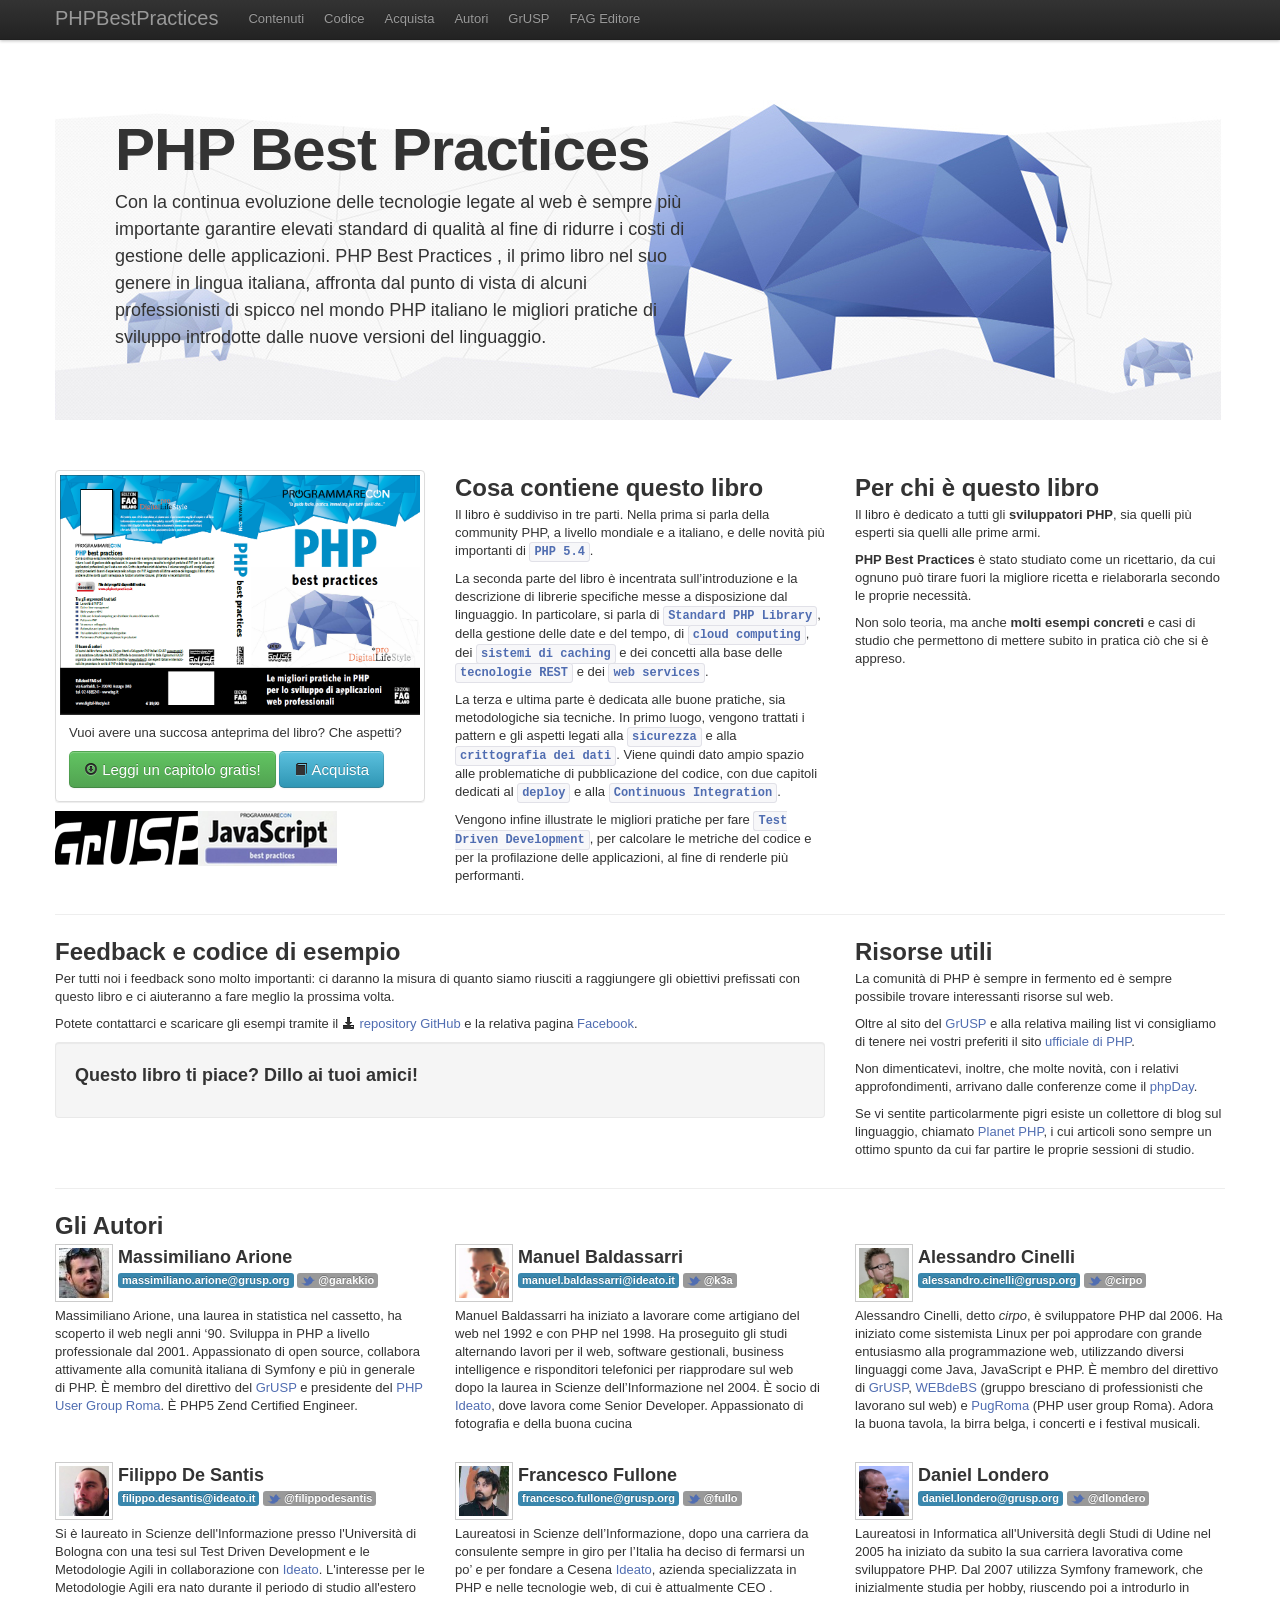
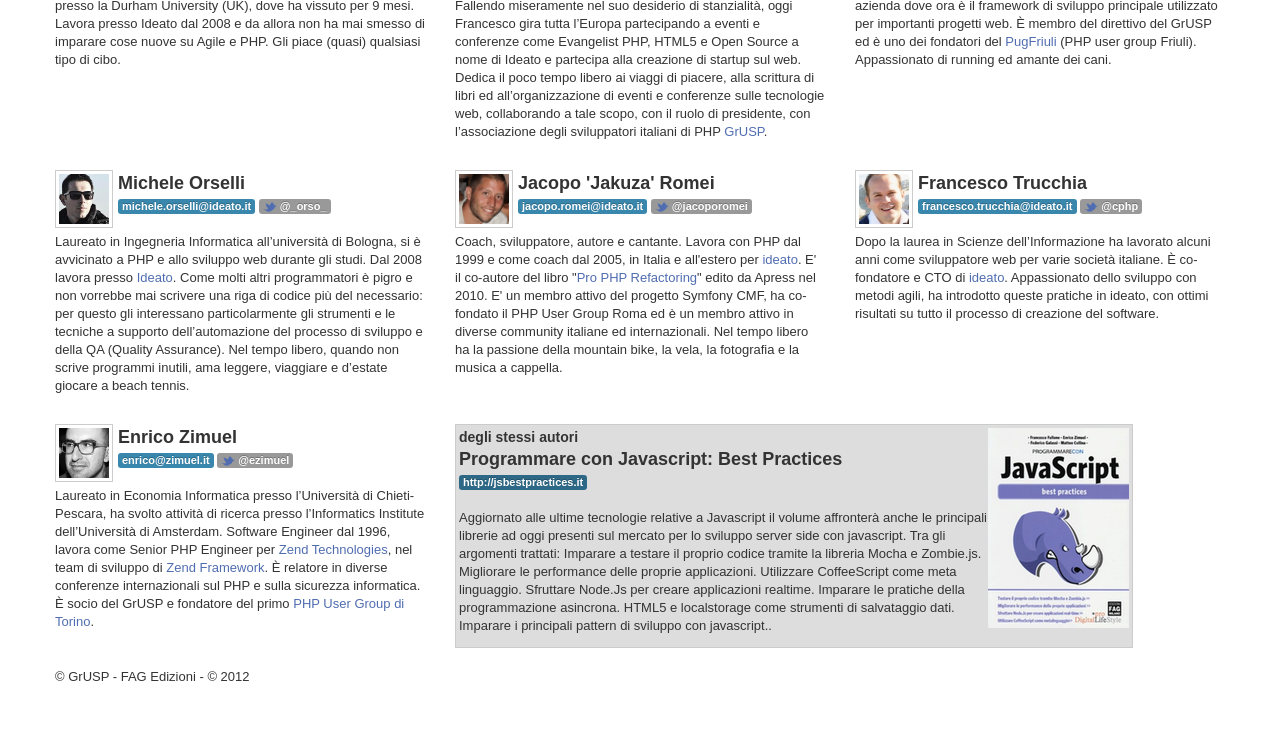
<file: index.html>
<!DOCTYPE html>
<html lang="en">
  <head>
    <meta charset="utf-8">
    <title>PHP Best Practices: impara a scrivere codice php professionale - GrUSP</title>
    <meta name="viewport" content="width=device-width, initial-scale=1.0">
    <meta name="description" content="Il libro sulle best practice su PHP scritto dalla community per la community">
    <meta name="author" content="Francesco Fullone, Alessandro Cinelli">

    <!-- Le styles -->
    <link href="./css/bootstrap.min.css" rel="stylesheet">
    <style type="text/css">
      body {
        padding-top: 60px;
        padding-bottom: 40px;
      }
      .hero-unit {
          background-image: url('img/bg_body.jpg');
      }

      code {
          color: #506db1;
          font-weight: bold;
      }
        
      .icon-user{
          background: url("img/twitter.png");
      }

      a{
         color: #506db1;
      }

      .avatar{
          width:50px;
          float: left;
          margin-right: 5px;
          padding: 3px;
          border: 1px solid #ccc;
      }

      .jsbestpractices {
          border: 1px solid #ccc;
          padding: 3px;
          background-color: #ddd;

      }
    </style>

    <!-- Le HTML5 shim, for IE6-8 support of HTML5 elements -->
    <!--[if lt IE 9]>
      <script src="http://html5shim.googlecode.com/svn/trunk/html5.js"></script>
    <![endif]-->

    <!-- Le fav and touch icons -->
    <link rel="shortcut icon" href="/favicon.ico">
    <script type="text/javascript">
        var _gaq = _gaq || [];
        _gaq.push(['_setAccount', 'UA-3559597-8']);
        _gaq.push(['_trackPageview']);

        (function() {
        var ga = document.createElement('script'); ga.type = 'text/javascript'; ga.async = true;
        ga.src = ('https:' == document.location.protocol ? 'https://ssl' : 'http://www') + '.google-analytics.com/ga.js';
        var s = document.getElementsByTagName('script')[0]; s.parentNode.insertBefore(ga, s);
        })();
    </script>

    <meta property="og:title" content="PHP Best Practices - un libro-iniziativa del GrUSP" />
    <meta property="og:description" content="PHP Best Practices, il primo libro nel suo genere in lingua italiana, affronta dal punto di vista di alcuni professionisti di spicco nel mondo PHP italiano le migliori pratiche di sviluppo introdotte dalle nuove versioni del linguaggio." />
    <meta property="og:image" content="http://www.phpbestpractices.it/img/cover.png" />

  </head>

  <body  data-spy="scroll">
  <div id="fb-root"></div>
  <script>(function(d, s, id) {
    var js, fjs = d.getElementsByTagName(s)[0];
    if (d.getElementById(id)) return;
    js = d.createElement(s); js.id = id;
    js.src = "//connect.facebook.net/en_US/all.js#xfbml=1&appId=253491758028026";
    fjs.parentNode.insertBefore(js, fjs);
  }(document, 'script', 'facebook-jssdk'));</script>

    <div class="navbar navbar-fixed-top" id="navbarbook">
      <div class="navbar-inner">
        <div class="container">
          <a class="btn btn-navbar" data-toggle="collapse" data-target=".nav-collapse">
            <span class="icon-bar"></span>
            <span class="icon-bar"></span>
            <span class="icon-bar"></span>
          </a>
          <a class="brand" href="#">PHPBestPractices</a>
          <div class="nav-collapse">
            <ul class="nav">
              <li><a href="#contents">Contenuti</a></li>
              <li><a href="#code">Codice</a></li>
              <li><a href="#buy">Acquista</a></li>
              <li><a href="#authors">Autori</a></li>
              <li><a href="http://www.grusp.org">GrUSP</a></li>
              <li><a href="http://www.fag.it">FAG Editore</a></li>
            </ul>
          </div><!--/.nav-collapse -->
        </div>
      </div>
    </div>

    <div class="container">

      <!-- Main hero unit for a primary marketing message or call to action -->
      <div class="hero-unit">
        <h1>PHP Best Practices</h1>
          <p></p>
        <div class="row">
          <div class="span6">
        <p class="strong">Con la continua evoluzione delle tecnologie legate al web è sempre più importante garantire elevati standard di qualità al fine di ridurre i costi di gestione delle applicazioni.
           PHP Best Practices , il primo libro nel suo genere in lingua italiana, affronta dal punto di vista di alcuni professionisti di spicco nel mondo PHP italiano le migliori pratiche di sviluppo introdotte dalle nuove versioni del linguaggio.</p>
        </div></div>
      </div>

      
      <!-- Example row of columns -->
      <div class="row" id="contents">
        <div class="span4">
            <div class="thumbnail">
                <img src="./img/cover.png" alt="cover" />
                <div class="caption">
                    <p>Vuoi avere una succosa anteprima del libro? Che aspetti?</p>
                    <div class="">
                        <a href="http://www.paywithatweet.com/pay/?id=e9d2b6168f370f762f3447c1a76e431e" class="btn btn-success btn-large"><i class="icon-download"></i> Leggi un capitolo gratis!</a>
                        <a href="http://www.fag.it/scheda.aspx?ID=38934" class="btn btn-info btn-large"><i class="icon-book"></i> Acquista</a>
                        <br />
                    </div>
                </div>
            </div>
            <p></p>
            <a href="http://www.grusp.it"><img src="./img/grusp.png" alt="cover" align="left"/></a> 
            <a href="http://jsbestpractices.it"><img src="./img/jsbestpractices.png" alt="programmare con javascript: best practices" align="left"></a>
        </div>
        <div class="span4">
          <h2>Cosa contiene questo libro</h2>
           <p>Il libro è suddiviso in tre parti. Nella prima si parla della community PHP, a livello mondiale e a italiano, e delle novità più importanti di <code>PHP 5.4</code>.</p>
           <p>La seconda parte del libro è incentrata sull’introduzione e la descrizione di librerie specifiche messe a disposizione dal linguaggio. In particolare, si parla di <code>Standard PHP Library</code>, della gestione delle date e del tempo, di <code>cloud computing</code>, dei <code>sistemi di caching</code> e dei concetti alla base delle <code>tecnologie REST</code> e dei <code>web services</code>.</p>
           <p>La terza e ultima parte è dedicata alle buone pratiche, sia metodologiche sia tecniche. In primo luogo, vengono trattati i pattern e gli aspetti legati alla <code>sicurezza</code> e alla <code>crittografia dei dati</code>. Viene quindi dato ampio spazio alle problematiche di pubblicazione del codice, con due capitoli dedicati al <code>deploy</code> e alla <code>Continuous Integration</code>.</p>
           <p>Vengono infine illustrate le migliori pratiche per fare <code>Test Driven Development</code>, per calcolare le metriche del codice e per la profilazione delle applicazioni, al fine di renderle più performanti.</p>
       </div>
        <div class="span4">
            <h2>Per chi è questo libro</h2>
            <p>Il libro è dedicato a tutti gli <strong>sviluppatori PHP</strong>, sia quelli più esperti sia quelli alle prime armi.</p>
            <p><strong>PHP Best Practices</strong> è stato studiato come un ricettario, da cui ognuno può tirare fuori la migliore ricetta e rielaborarla secondo le proprie necessità.</p> 
            <p>Non solo teoria, ma anche <strong>molti esempi concreti</strong> e casi di studio che permettono di mettere subito in pratica ciò che si è appreso.</p>

            <div class="fb-like-box" data-href="https://www.facebook.com/gruspbestpractices" data-width="348" data-height="275" data-show-faces="true" data-stream="false" data-header="true"></div>
        </div>
      </div>

      <hr>
      <div class="row" id="code">
          <div class="span8">
              <h2>Feedback e codice di esempio</h2>
              <p>Per tutti noi i feedback sono molto importanti: ci daranno la misura di quanto siamo riusciti a raggiungere gli obiettivi prefissati con questo libro e ci aiuteranno a fare meglio la prossima volta.</p>
              <p>Potete contattarci e scaricare gli esempi tramite il <i class="icon-download-alt"></i> <a href="https://github.com/GrUSP/php_best_practices">repository GitHub</a> e la relativa pagina <a href="http://www.facebook.com/gruspbestpractices">Facebook</a>.</p>

              <div class="well">
                  <h3>Questo libro ti piace? Dillo ai tuoi amici!</h3>
                  <p>
                      <!-- AddThis Button BEGIN -->
                  <div class="addthis_toolbox addthis_default_style ">
                      <a class="addthis_button_facebook_like" fb:like:layout="button_count"></a>
                      <a class="addthis_button_tweet"></a>
                      <a class="addthis_button_google_plusone" g:plusone:size="medium"></a>
                      <a class="addthis_counter addthis_pill_style"></a>
                  </div>
                  <script type="text/javascript" src="http://s7.addthis.com/js/250/addthis_widget.js#pubid=ra-4e5ebfc30280a1a8"></script>
                  <!-- AddThis Button END -->                  </p>
              </div>
          </div>

          <div class="span4">
              <h2>Risorse utili</h2>
              <p>La comunità di PHP è sempre in fermento ed è sempre possibile trovare interessanti risorse sul web.</p>
              <p>Oltre al sito del <a href="http://www.grusp.it">GrUSP</a> e alla relativa mailing list vi consigliamo di tenere nei vostri preferiti il sito <a href="http://www.php.net">ufficiale di PHP</a>.</p>
              <p>Non dimenticatevi, inoltre, che molte novità, con i relativi approfondimenti, arrivano dalle conferenze come il <a href="http://www.phpday.it">phpDay</a>.</p>
              <p>Se vi sentite particolarmente pigri esiste un collettore di blog sul linguaggio, chiamato <a href="http://planet-php.net">Planet PHP</a>, i cui articoli sono sempre un ottimo spunto da cui far partire le proprie sessioni di studio.</p>
          </div>
      </div>

      <hr>

      <div class="row" id="authors">
          <div class="span12"><h2>Gli Autori</h2></div>

          <div class="span4">
              <address>
                <img class="avatar" src="img/garakkio.jpeg"  />
                <h3>Massimiliano Arione</h3>
                <span class="label label-info">massimiliano.arione@grusp.org</span> <a href="http://twitter.com/garakkio" class="label"><i class="icon-user icon-white"></i> @garakkio</a>
              </address>
              <p>Massimiliano Arione, una laurea in statistica nel cassetto, ha scoperto il web negli
              anni ‘90. Sviluppa in PHP a livello professionale dal 2001. Appassionato di open
              source, collabora attivamente alla comunità italiana di Symfony e più in generale di
              PHP. È membro del direttivo del <a href="http://www.grusp.it">GrUSP</a> e presidente del <a href="http://roma.grusp.org">PHP User Group Roma</a>. È
              PHP5 Zend Certified Engineer.</p>
          </div>
          <div class="span4">
              <address>
                <img class="avatar" src="img/k3a.jpeg"  />
                <h3>Manuel Baldassarri</h3>
                <span class="label label-info">manuel.baldassarri@ideato.it</span> <a href="http://twitter.com/k3a" class="label"><i class="icon-user icon-white"></i> @k3a</a>
              </address>
              <p>Manuel Baldassarri ha iniziato a lavorare come artigiano del web nel
              1992 e con PHP nel 1998. Ha proseguito gli studi alternando lavori per il web, software gestionali, business intelligence
              e risponditori telefonici per riapprodare sul web dopo la laurea in Scienze
              dell’Informazione nel 2004. È socio di <a href="http://www.ideato.it">Ideato</a>, dove lavora come Senior Developer.
              Appassionato di fotografia e della buona cucina</p>
          </div>
          <div class="span4">
              <address>
                  <img class="avatar" src="img/cirpo.jpeg"  />
                <h3>Alessandro Cinelli</h3>
                <span class="label label-info">alessandro.cinelli@grusp.org</span> <a href="http://twitter.com/cirpo" class="label"><i class="icon-user icon-white"></i> @cirpo</a>
              </address>
              <p>Alessandro Cinelli, detto <em>cirpo</em>, è sviluppatore PHP dal 2006. Ha iniziato come
              sistemista Linux per poi approdare con grande entusiasmo alla programmazione
              web, utilizzando diversi linguaggi come Java, JavaScript e PHP. È membro del direttivo
              di <a href="http://www.grusp.org">GrUSP</a>, <a href="http://www.webdebs.org">WEBdeBS</a> (gruppo bresciano di professionisti che lavorano sul web)
              e <a href="http://roma.grusp.org">PugRoma</a> (PHP user group Roma). Adora la buona tavola, la birra belga, i concerti
              e i festival musicali.</p>
          </div>
      </div>
      <div class="row">
          <div class="span4">
              <address>
                <img class="avatar" src="img/filippodesantis.jpg"  />
                <h3>Filippo De Santis</h3>
                <span class="label label-info">filippo.desantis@ideato.it</span> <a href="http://twitter.com/filippodesantis" class="label"><i class="icon-user icon-white"></i> @filippodesantis</a>
              </address>
              <p>Si è laureato in Scienze dell'Informazione presso l'Università di
                  Bologna con una tesi sul Test Driven Development e le Metodologie
                  Agili in collaborazione con <a href="http://www.ideato.it">Ideato</a>.
                  L'interesse per le Metodologie Agili era nato durante il periodo di
                  studio all'estero presso la Durham University (UK), dove ha vissuto per 9 mesi. Lavora presso Ideato dal 2008 e da allora non ha mai smesso di imparare cose nuove su Agile e PHP.
                  Gli piace (quasi) qualsiasi tipo di cibo.</p>
          </div>

          <div class="span4">
              <address>
                <img class="avatar" src="img/fullo.jpg"  />
                <h3>Francesco Fullone</h3>
                <span class="label label-info">francesco.fullone@grusp.org</span> <a href="http://twitter.com/fullo" class="label"><i class="icon-user icon-white"></i> @fullo</a>
              </address>
              <p>Laureatosi in Scienze dell’Informazione, dopo una carriera da consulente sempre in giro per l’Italia ha deciso di fermarsi un po’ e per fondare a Cesena <a href="http://www.ideato.it">Ideato</a>, azienda specializzata in PHP e nelle tecnologie web, di cui è attualmente CEO . Fallendo miseramente nel suo desiderio di stanzialità, oggi Francesco gira tutta l’Europa partecipando a eventi e conferenze come Evangelist PHP, HTML5 e Open Source a nome di Ideato e partecipa alla creazione di startup sul web.
              Dedica il poco tempo libero ai viaggi di piacere, alla scrittura di libri ed all’organizzazione di eventi e conferenze sulle tecnologie web, collaborando a tale scopo, con il ruolo di presidente, con l’associazione degli sviluppatori italiani di PHP <a href="http://www.grusp.org">GrUSP</a>.</p>
          </div>
          <div class="span4">
              <address>
                <img class="avatar" src="img/dlondero.jpg"  />
                <h3>Daniel Londero</h3>
                <span class="label label-info">daniel.londero@grusp.org</span> <a href="http://twitter.com/dlondero" class="label"><i class="icon-user icon-white"></i> @dlondero</a>
              </address>
              <p>Laureatosi in Informatica all'Università degli Studi di Udine nel 2005
              ha iniziato da subito la sua carriera lavorativa come sviluppatore
              PHP. Dal 2007 utilizza Symfony framework, che inizialmente studia per
              hobby, riuscendo poi a introdurlo in azienda dove ora è il framework
              di sviluppo principale utilizzato per importanti progetti web. È
              membro del direttivo del GrUSP ed è uno dei fondatori del <a href="http://friuli.grusp.org">PugFriuli</a>
              (PHP user group Friuli). Appassionato di running ed amante dei cani.</p>
          </div>
      </div>

      <div class="row">
          <div class="span4">
              <address>
                  <img class="avatar" src="img/_orso_.png"  />
                <h3>Michele Orselli</h3>
                <span class="label label-info">michele.orselli@ideato.it</span> <a href="http://twitter.com/_orso_" class="label"><i class="icon-user icon-white"></i> @_orso_</a>
              </address>
              <p>Laureato in Ingegneria Informatica all’università di Bologna, si è avvicinato a PHP e
                  allo sviluppo web durante gli studi. Dal 2008 lavora presso <a href="http://www.ideato.it">Ideato</a>. Come molti
                  altri programmatori è pigro e non vorrebbe mai scrivere una riga di codice più del
                  necessario: per questo gli interessano particolarmente gli strumenti e le tecniche a
                  supporto dell’automazione del processo di sviluppo e della QA (Quality Assurance).
                  Nel tempo libero, quando non scrive programmi inutili, ama leggere, viaggiare e d’estate
                  giocare a beach tennis.</p>
          </div>

          <div class="span4">
              <address>
                  <img class="avatar" src="img/jacoporomei.jpg"  />
                  <h3>Jacopo 'Jakuza' Romei</h3>
                  <span class="label label-info">jacopo.romei@ideato.it</span> <a href="http://twitter.com/jacoporomei" class="label"><i class="icon-user icon-white"></i> @jacoporomei</a>
              </address>
              <p>Coach, sviluppatore, autore e cantante. Lavora con PHP dal 1999 e come coach dal 2005, in Italia e all'estero per <a href="http://www.ideato.it">ideato</a>. E' il co-autore del libro "<a href="http://www.apress.com/9781430227274">Pro PHP Refactoring</a>" edito da Apress nel 2010. E' un membro attivo del progetto Symfony CMF, ha co-fondato il PHP User Group Roma ed è un membro attivo in diverse community italiane ed internazionali. Nel tempo libero ha la passione della mountain bike, la vela, la fotografia e la musica a cappella.</p>
          </div>

          <div class="span4">
              <address>
                <img class="avatar" src="img/cphp.jpg"  />
                <h3>Francesco Trucchia</h3>
                <span class="label label-info">francesco.trucchia@ideato.it</span> <a href="http://twitter.com/cphp" class="label"><i class="icon-user icon-white"></i> @cphp</a>
              </address>
              <p>Dopo la laurea in Scienze dell’Informazione ha lavorato alcuni anni come sviluppatore
                  web per varie società italiane. È co-fondatore e CTO di <a href="http://www.ideato.it">ideato</a>. Appassionato dello sviluppo con metodi agili, ha introdotto queste
                  pratiche in ideato, con ottimi risultati su tutto il processo di creazione del software.</p>
          </div>
      </div>
      
      <div class="row">
          <div class="span4">
            <address>
                <img class="avatar" src="img/ezimuel.jpg"  />
                <h3>Enrico Zimuel</h3>
                <span class="label label-info">enrico@zimuel.it</span> <a href="http://twitter.com/ezimuel" class="label"><i class="icon-user icon-white"></i> @ezimuel</a>
              </address>
              <p>Laureato in Economia Informatica presso l’Università di Chieti-Pescara, ha svolto attività
              di ricerca presso l’Informatics Institute dell’Università di Amsterdam. Software
              Engineer dal 1996, lavora come Senior PHP Engineer per <a href="http://www.zend.com">Zend Technologies</a>, nel team
              di sviluppo di <a href="framework.zend.com">Zend Framework</a>. È relatore in diverse conferenze internazionali sul
              PHP e sulla sicurezza informatica. È socio del GrUSP e fondatore del primo <a href="http://torino.grusp.org">PHP
              User Group di Torino</a>.</p>
          </div>
 
          <div class="span7 jsbestpractices">
          <a href="http://jsbestpractices.it"><img src="./img/jsbestpractices-cover.png" align="right" /></a>
            <address>
                <h4>degli stessi autori</h4>
                <h3>Programmare con Javascript: Best Practices</h3>
                <a href="http://jsbestpractices.it" class="label label-info">http://jsbestpractices.it</a>
              </address>
              <p>Aggiornato alle ultime tecnologie relative a Javascript il volume affronterà anche le principali librerie ad oggi presenti sul mercato per lo sviluppo server side con javascript. Tra gli argomenti trattati: Imparare a testare il proprio codice tramite la libreria Mocha e Zombie.js. Migliorare le performance delle proprie applicazioni. Utilizzare CoffeeScript come meta linguaggio. Sfruttare Node.Js per creare applicazioni realtime. Imparare le pratiche della programmazione asincrona. HTML5 e localstorage come strumenti di salvataggio dati. Imparare i principali pattern di sviluppo con javascript..</p>
          </div>
      </div>

      <footer>
        <p>&copy; GrUSP - FAG Edizioni - &copy; 2012</p>
      </footer>

    </div> <!-- /container -->

    <!-- Placed at the end of the document so the pages load faster -->


  </body>
</html>
</file>
